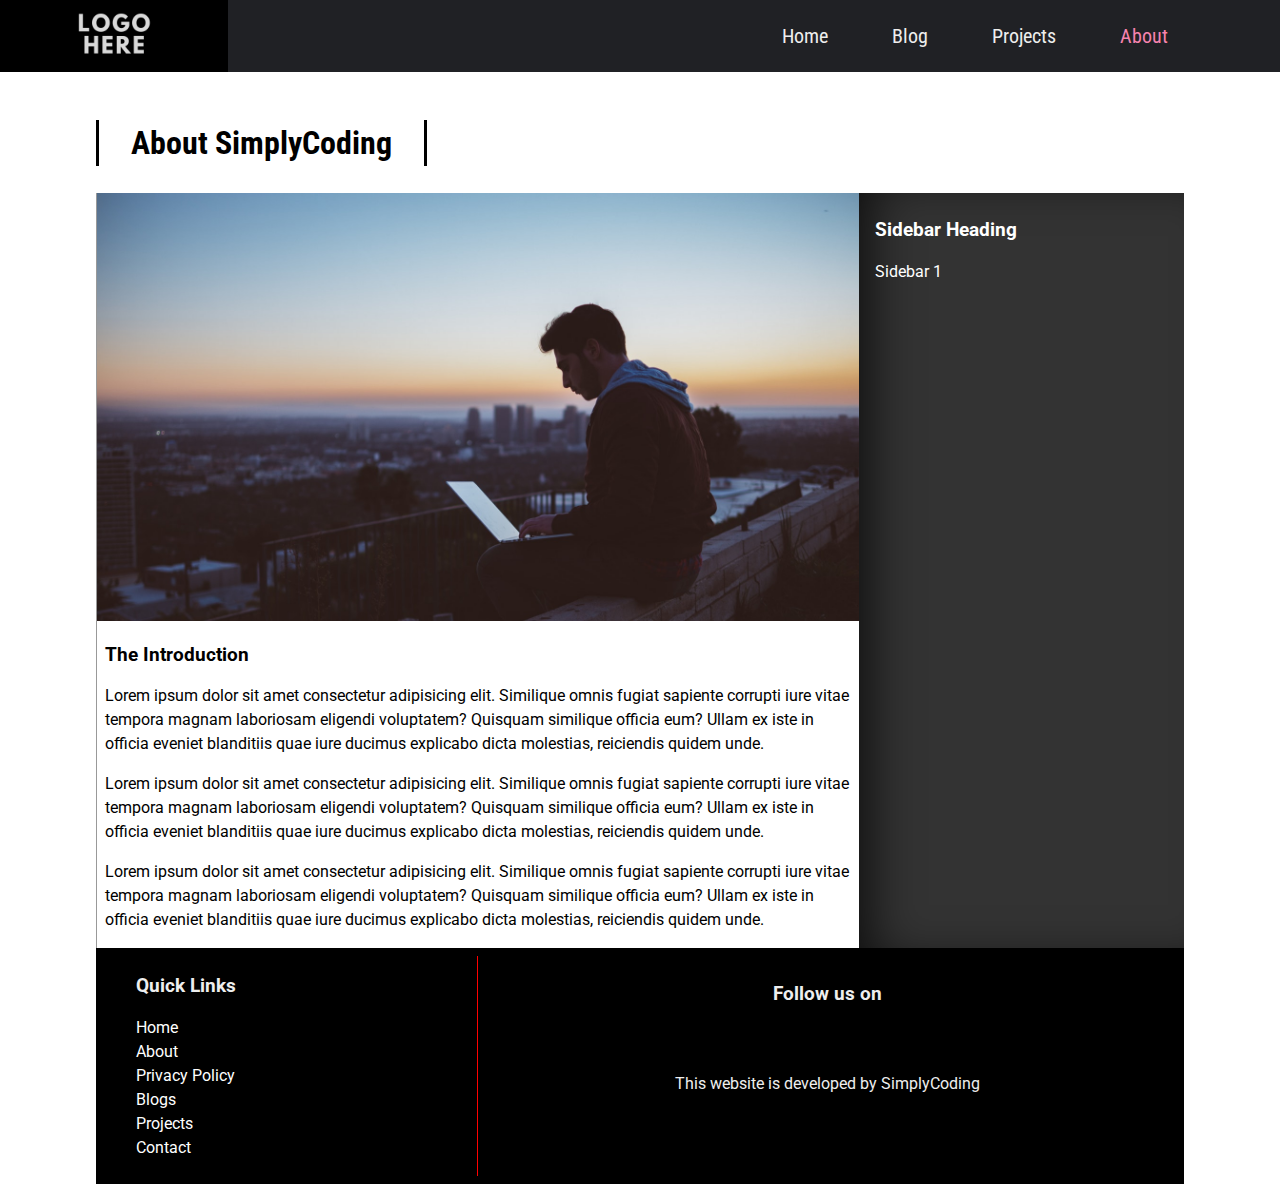
<file: Build a Website Design System/about.html>
<!DOCTYPE html>
<html lang="en">

<head>
  <meta charset="UTF-8">
  <meta name="viewport" content="width=device-width, initial-scale=1.0">
  <meta http-equiv="X-UA-Compatible" content="ie=edge">
  <link rel="stylesheet" href="https://use.fontawesome.com/releases/v5.1.0/css/all.css" integrity="sha384-lKuwvrZot6UHsBSfcMvOkWwlCMgc0TaWr+30HWe3a4ltaBwTZhyTEggF5tJv8tbt"
    crossorigin="anonymous">
  <link href="https://fonts.googleapis.com/css?family=Roboto|Roboto+Condensed|Roboto+Slab" rel="stylesheet">
  <link rel="stylesheet" href="styles.css">
  <title>SimplyCoding</title>
</head>

<body>
  <div id="slideout-menu">
      <ul>
          <li>
              <a href="index.html">Home</a>
          </li>
          <li>
              <a href="blogslist.html">Blog</a>
          </li>
          <li>
              <a href="blogslist.html">Projects</a>
          </li>
          <li>
              <a href="about.html">About</a>
          </li>
          <li>
              <input type="text" placeholder="Search Here">
          </li>
      </ul>
  </div>

  <nav>
      <div id="logo-img">
          <a href="#">
              <img src="./logo.png" alt="GTCoding Logo">
          </a>
      </div>
      <div id="menu-icon">
          <i class="fas fa-bars"></i>
      </div>
      <ul>
          <li>
              <a href="index.html">Home</a>
          </li>
          <li>
              <a href="blogslist.html">Blog</a>
          </li>
          <li>
              <a href="blogslist.html">Projects</a>
          </li>
          <li>
              <a class="active" href="about.html">About</a>
          </li>
          <li>
              <div id="search-icon">
                  <i class="fas fa-search"></i>
              </div>
          </li>
      </ul>
  </nav>

  <div id="searchbox">
      <input type="text" placeholder="Search Here">
  </div>

  <main>

    <h2 class="page-heading">About SimplyCoding</h2>
    <div id="post-container">
      <section id="blogpost">
        <div class="card">
          <div class="card-image">
            <img src="./1.jpg" alt="Card Image">
          </div>
          <div class="card-description">
            <h3>The Introduction</h3>
            <p>Lorem ipsum dolor sit amet consectetur adipisicing elit. Similique omnis fugiat sapiente corrupti iure vitae
              tempora magnam laboriosam eligendi voluptatem? Quisquam similique officia eum? Ullam ex iste in officia eveniet
              blanditiis quae iure ducimus explicabo dicta molestias, reiciendis quidem unde.</p>
            <p>Lorem ipsum dolor sit amet consectetur adipisicing elit. Similique omnis fugiat sapiente corrupti iure vitae
              tempora magnam laboriosam eligendi voluptatem? Quisquam similique officia eum? Ullam ex iste in officia eveniet
              blanditiis quae iure ducimus explicabo dicta molestias, reiciendis quidem unde.</p>
            <p>Lorem ipsum dolor sit amet consectetur adipisicing elit. Similique omnis fugiat sapiente corrupti iure vitae
              tempora magnam laboriosam eligendi voluptatem? Quisquam similique officia eum? Ullam ex iste in officia eveniet
              blanditiis quae iure ducimus explicabo dicta molestias, reiciendis quidem unde.</p>
          </div>
        </div>

      </section>

      <aside id="sidebar">
        <h3>Sidebar Heading</h3>
        <p>Sidebar 1</p>
      </aside>
    </div>

    <footer>
        <div id="left-footer">
            <h3>Quick Links</h3>
            <p>
                <ul>
                    <li>
                        <a href="index.html">Home</a>
                    </li>
                    <li>
                        <a href="about.html">About</a>
                    </li>
                    <li>
                        <a href="#">Privacy Policy</a>
                    </li>
                    <li>
                        <a href="blogslist.html">Blogs</a>
                    </li>
                    <li>
                        <a href="blogslist.html">Projects</a>
                    </li>
                    <li>
                        <a href="#">Contact</a>
                    </li>
                </ul>
            </p>
        </div>

        <div id="right-footer">
            <h3>Follow us on</h3>
            <div id="social-media-footer">
                <ul>
                    <li>
                        <a href="#">
                            <i class="fab fa-facebook"></i>
                        </a>
                    </li>
                    <li>
                        <a href="#">
                            <i class="fab fa-youtube"></i>
                        </a>
                    </li>
                    <li>
                        <a href="#">
                            <i class="fab fa-github"></i>
                        </a>
                    </li>
                </ul>
            </div>
            <p>This website is developed by SimplyCoding</p>
        </div>
    </footer>

  </main>
</body>

</html>
</file>
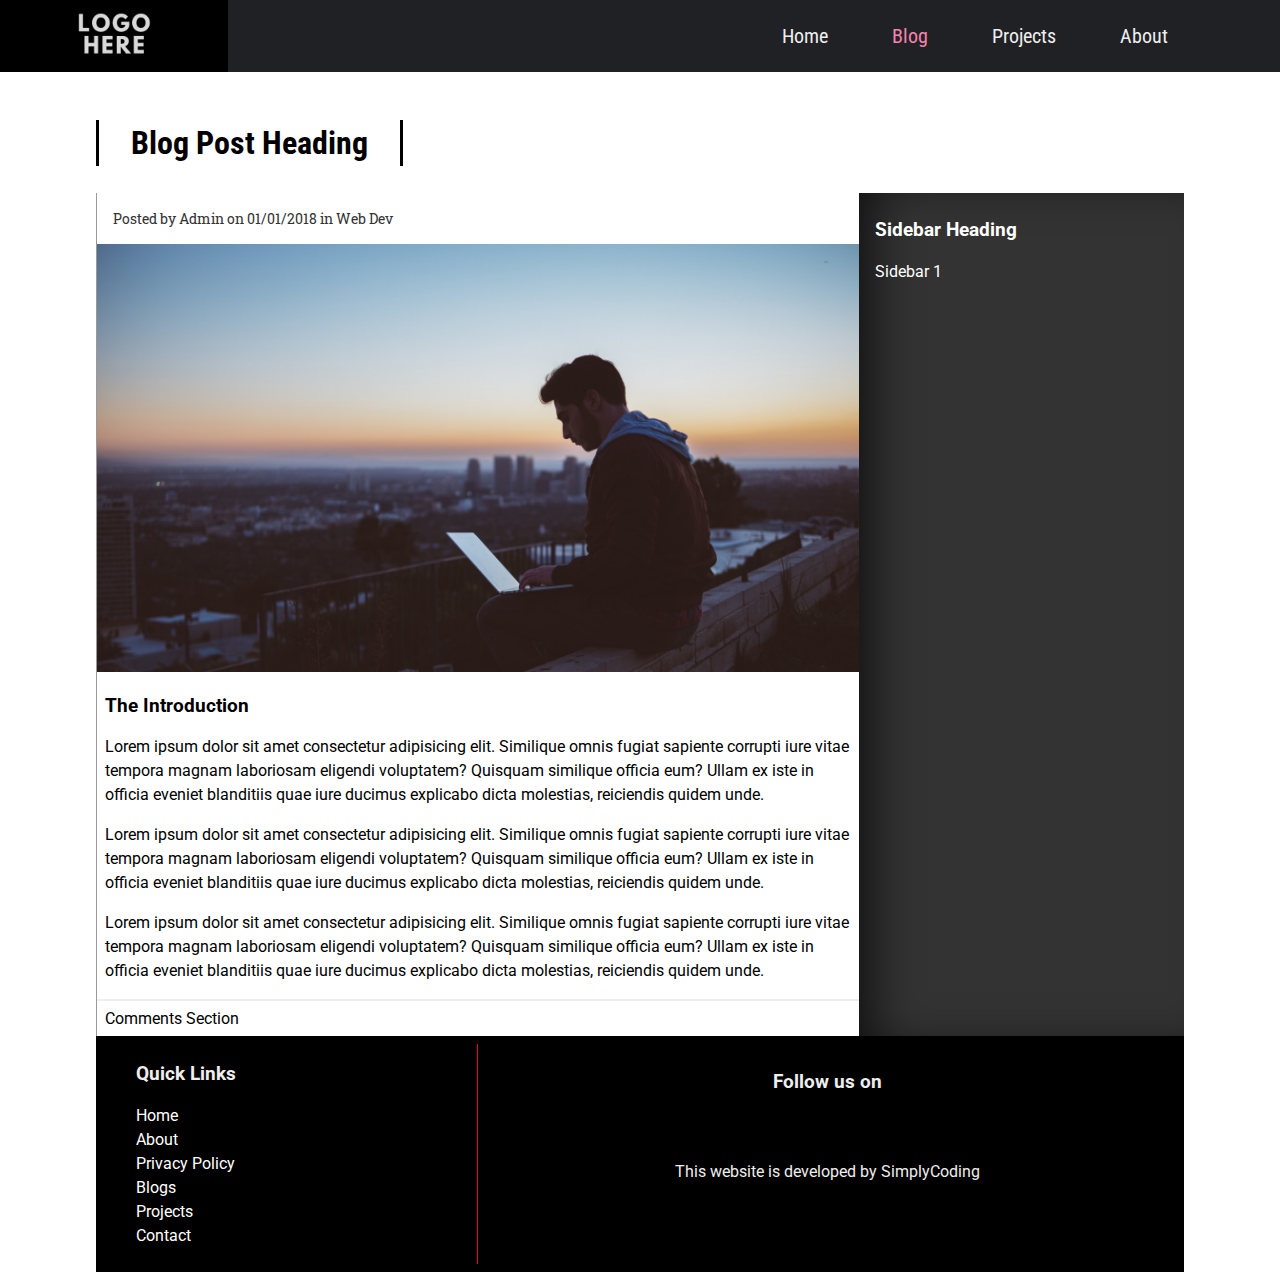
<file: Build a Website Design System/blogpost.html>
<!DOCTYPE html>
<html lang="en">

<head>
  <meta charset="UTF-8">
  <meta name="viewport" content="width=device-width, initial-scale=1.0">
  <meta http-equiv="X-UA-Compatible" content="ie=edge">
  <link rel="stylesheet" href="https://use.fontawesome.com/releases/v5.1.0/css/all.css" integrity="sha384-lKuwvrZot6UHsBSfcMvOkWwlCMgc0TaWr+30HWe3a4ltaBwTZhyTEggF5tJv8tbt"
    crossorigin="anonymous">
  <link href="https://fonts.googleapis.com/css?family=Roboto|Roboto+Condensed|Roboto+Slab" rel="stylesheet">
  <link rel="stylesheet" href="styles.css">
  <title>SimplyCoding</title>
</head>

<body>
  <div id="slideout-menu">
      <ul>
          <li>
              <a href="index.html">Home</a>
          </li>
          <li>
              <a  href="blogslist.html">Blog</a>
          </li>
          <li>
              <a href="blogslist.html">Projects</a>
          </li>
          <li>
              <a href="about.html">About</a>
          </li>
          <li>
              <input type="text" placeholder="Search Here">
          </li>
      </ul>
  </div>

  <nav>
      <div id="logo-img">
          <a href="#">
              <img src="./logo.png" alt="GTCoding Logo">
          </a>
      </div>
      <div id="menu-icon">
          <i class="fas fa-bars"></i>
      </div>
      <ul>
          <li>
              <a href="index.html">Home</a>
          </li>
          <li>
              <a class="active" href="blogslist.html">Blog</a>
          </li>
          <li>
              <a href="blogslist.html">Projects</a>
          </li>
          <li>
              <a href="about.html">About</a>
          </li>
          <li>
              <div id="search-icon">
                  <i class="fas fa-search"></i>
              </div>
          </li>
      </ul>
  </nav>

  <div id="searchbox">
      <input type="text" placeholder="Search Here">
  </div>

  <main>

    <h2 class="page-heading">Blog Post Heading</h2>
    <div id="post-container">
      <section id="blogpost">
        <div class="card">
          <div class="card-meta-blogpost">
            Posted by Admin on 01/01/2018 in
            <a href="#">Web Dev</a>
          </div>
          <div class="card-image">
            <img src="./1.jpg" alt="Card Image">
          </div>
          <div class="card-description">
            <h3>The Introduction</h3>
            <p>Lorem ipsum dolor sit amet consectetur adipisicing elit. Similique omnis fugiat sapiente corrupti iure vitae
              tempora magnam laboriosam eligendi voluptatem? Quisquam similique officia eum? Ullam ex iste in officia eveniet
              blanditiis quae iure ducimus explicabo dicta molestias, reiciendis quidem unde.</p>
            <p>Lorem ipsum dolor sit amet consectetur adipisicing elit. Similique omnis fugiat sapiente corrupti iure vitae
              tempora magnam laboriosam eligendi voluptatem? Quisquam similique officia eum? Ullam ex iste in officia eveniet
              blanditiis quae iure ducimus explicabo dicta molestias, reiciendis quidem unde.</p>
            <p>Lorem ipsum dolor sit amet consectetur adipisicing elit. Similique omnis fugiat sapiente corrupti iure vitae
              tempora magnam laboriosam eligendi voluptatem? Quisquam similique officia eum? Ullam ex iste in officia eveniet
              blanditiis quae iure ducimus explicabo dicta molestias, reiciendis quidem unde.</p>
          </div>
        </div>

        <div id="comments-section">
          Comments Section
        </div>
      </section>

      <aside id="sidebar">
        <h3>Sidebar Heading</h3>
        <p>Sidebar 1</p>
      </aside>
    </div>

    <footer>
        <div id="left-footer">
            <h3>Quick Links</h3>
            <p>
                <ul>
                    <li>
                        <a href="index.html">Home</a>
                    </li>
                    <li>
                        <a href="about.html">About</a>
                    </li>
                    <li>
                        <a href="#">Privacy Policy</a>
                    </li>
                    <li>
                        <a href="blogslist.html">Blogs</a>
                    </li>
                    <li>
                        <a href="blogslist.html">Projects</a>
                    </li>
                    <li>
                        <a href="#">Contact</a>
                    </li>
                </ul>
            </p>
        </div>

        <div id="right-footer">
            <h3>Follow us on</h3>
            <div id="social-media-footer">
                <ul>
                    <li>
                        <a href="#">
                            <i class="fab fa-facebook"></i>
                        </a>
                    </li>
                    <li>
                        <a href="#">
                            <i class="fab fa-youtube"></i>
                        </a>
                    </li>
                    <li>
                        <a href="#">
                            <i class="fab fa-github"></i>
                        </a>
                    </li>
                </ul>
            </div>
            <p>This website is developed by SimplyCoding</p>
        </div>
    </footer>

  </main>
</body>

</html>
</file>
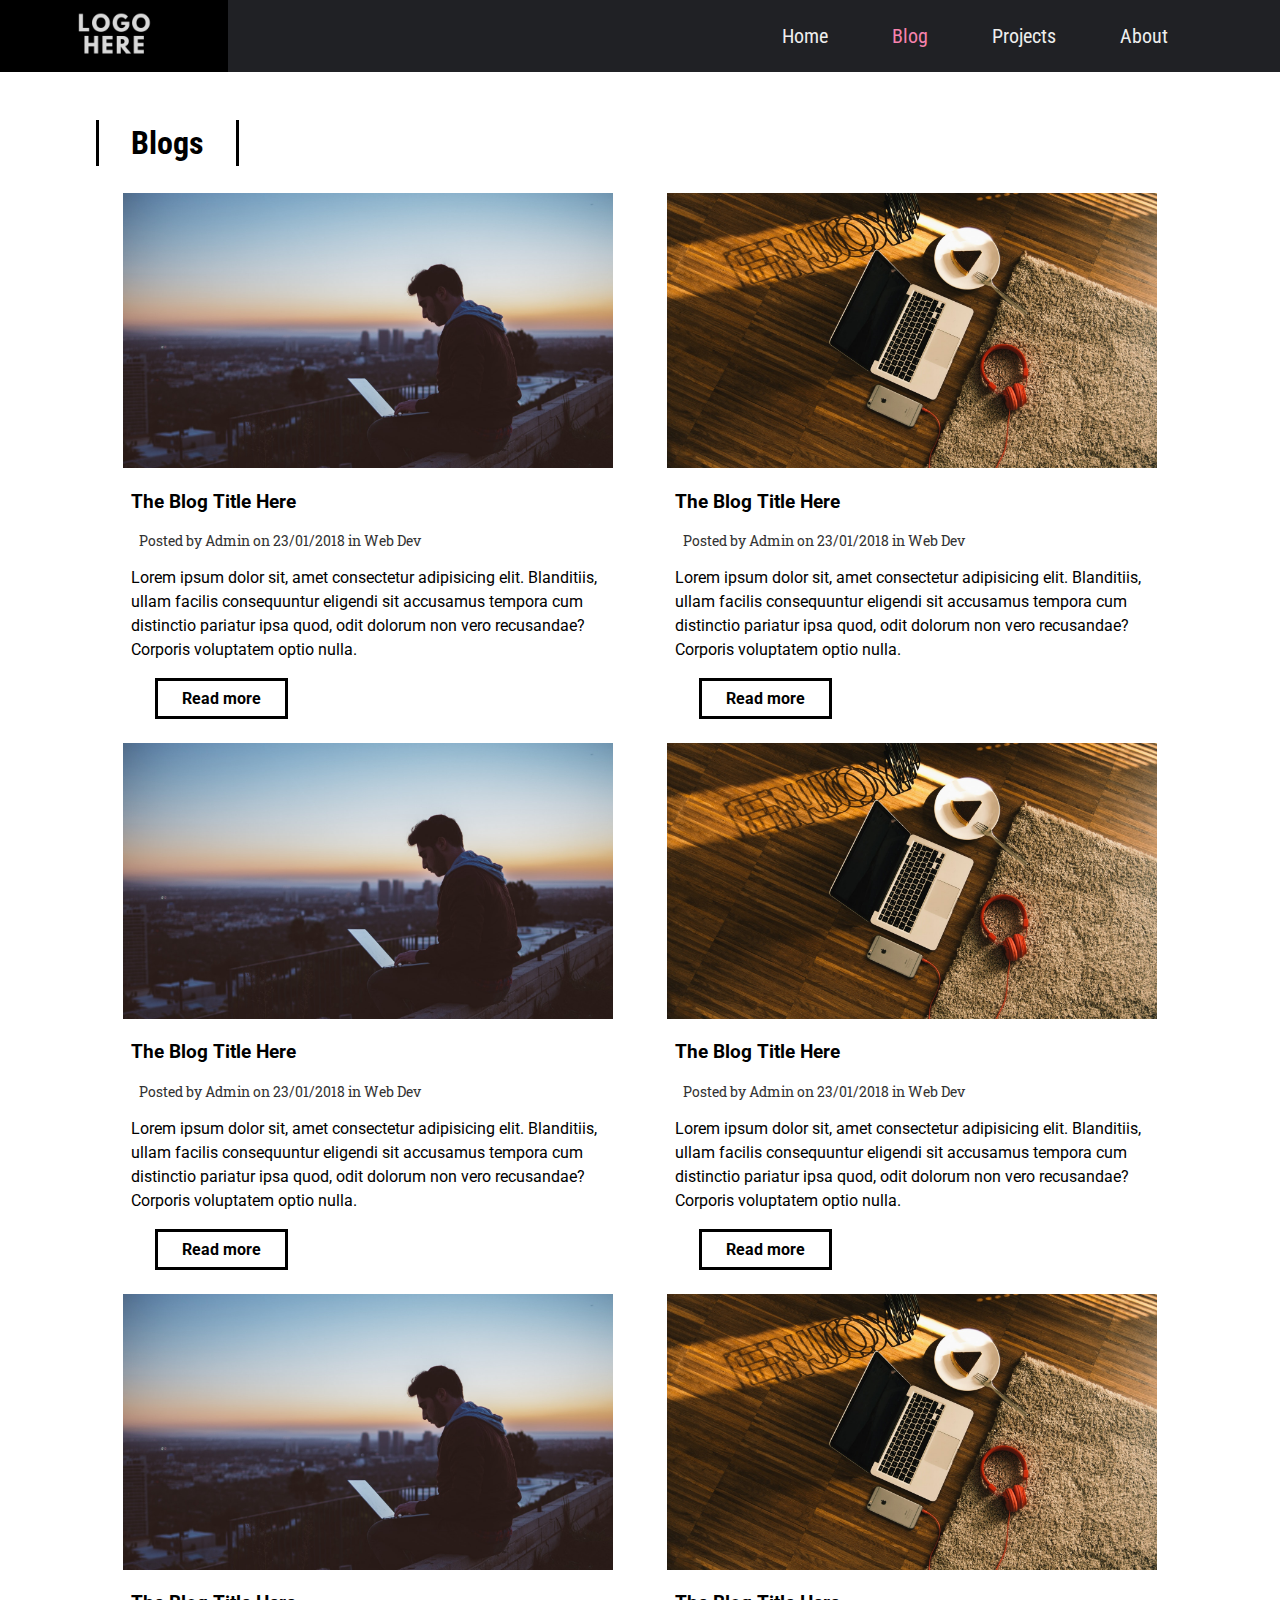
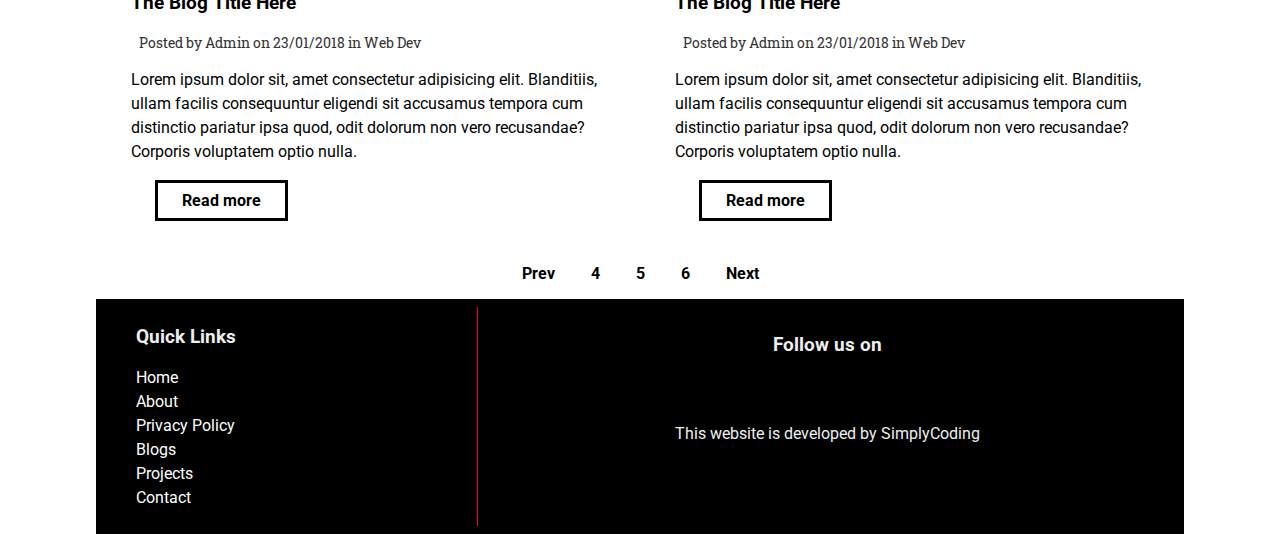
<file: Build a Website Design System/blogslist.html>
<!DOCTYPE html>
<html lang="en">

<head>
  <meta charset="UTF-8">
  <meta name="viewport" content="width=device-width, initial-scale=1.0">
  <meta http-equiv="X-UA-Compatible" content="ie=edge">
  <link rel="stylesheet" href="https://use.fontawesome.com/releases/v5.1.0/css/all.css" integrity="sha384-lKuwvrZot6UHsBSfcMvOkWwlCMgc0TaWr+30HWe3a4ltaBwTZhyTEggF5tJv8tbt"
    crossorigin="anonymous">
  <link href="https://fonts.googleapis.com/css?family=Roboto|Roboto+Condensed|Roboto+Slab" rel="stylesheet">
  <link rel="stylesheet" href="styles.css">
  <title>SimplyCoding</title>
</head>

<body>
  <div id="slideout-menu">
      <ul>
          <li>
              <a href="index.html">Home</a>
          </li>
          <li>
              <a href="blogslist.html">Blog</a>
          </li>
          <li>
              <a href="blogslist.html">Projects</a>
          </li>
          <li>
              <a href="about.html">About</a>
          </li>
          <li>
              <input type="text" placeholder="Search Here">
          </li>
      </ul>
  </div>

  <nav>
      <div id="logo-img">
          <a href="#">
              <img src="./logo.png" alt="GTCoding Logo">
          </a>
      </div>
      <div id="menu-icon">
          <i class="fas fa-bars"></i>
      </div>
      <ul>
          <li>
              <a href="index.html">Home</a>
          </li>
          <li>
              <a class="active" href="blogslist.html">Blog</a>
          </li>
          <li>
              <a href="blogslist.html">Projects</a>
          </li>
          <li>
              <a href="about.html">About</a>
          </li>
          <li>
              <div id="search-icon">
                  <i class="fas fa-search"></i>
              </div>
          </li>
      </ul>
  </nav>

  <div id="searchbox">
      <input type="text" placeholder="Search Here">
  </div>

  <main>
    <h2 class="page-heading">Blogs</h2>

    <section>
      <div class="card">
        <div class="card-image">
          <a href="blogpost.html">
            <img src="./1.jpg" alt="Card Image">
          </a>
        </div>

        <div class="card-description">
          <a href="blogpost.html">
            <h3>The Blog Title Here</h3>
          </a>
          <div class="card-meta">
            Posted by Admin on 23/01/2018 in
            <a href="#">Web Dev</a>
          </div>
          <p>
            Lorem ipsum dolor sit, amet consectetur adipisicing elit. Blanditiis, ullam facilis consequuntur eligendi sit accusamus tempora
            cum distinctio pariatur ipsa quod, odit dolorum non vero recusandae? Corporis voluptatem optio nulla.
          </p>
          <a href="blogpost.html" class="btn-readmore">Read more</a>
        </div>
      </div>

      <div class="card">
        <div class="card-image">
          <a href="#">
            <img src="./2.jpg" alt="Card Image">
          </a>
        </div>

        <div class="card-description">
          <a href="#">
            <h3>The Blog Title Here</h3>
          </a>
          <div class="card-meta">
            Posted by Admin on 23/01/2018 in
            <a href="#">Web Dev</a>
          </div>
          <p>
            Lorem ipsum dolor sit, amet consectetur adipisicing elit. Blanditiis, ullam facilis consequuntur eligendi sit accusamus tempora
            cum distinctio pariatur ipsa quod, odit dolorum non vero recusandae? Corporis voluptatem optio nulla.
          </p>
          <a href="#" class="btn-readmore">Read more</a>
        </div>
      </div>

      <div class="card">
        <div class="card-image">
          <a href="blogpost.html">
            <img src="./1.jpg" alt="Card Image">
          </a>
        </div>

        <div class="card-description">
          <a href="blogpost.html">
            <h3>The Blog Title Here</h3>
          </a>
          <div class="card-meta">
            Posted by Admin on 23/01/2018 in
            <a href="#">Web Dev</a>
          </div>
          <p>
            Lorem ipsum dolor sit, amet consectetur adipisicing elit. Blanditiis, ullam facilis consequuntur eligendi sit accusamus tempora
            cum distinctio pariatur ipsa quod, odit dolorum non vero recusandae? Corporis voluptatem optio nulla.
          </p>
          <a href="blogpost.html" class="btn-readmore">Read more</a>
        </div>
      </div>

      <div class="card">
        <div class="card-image">
          <a href="#">
            <img src="./2.jpg" alt="Card Image">
          </a>
        </div>

        <div class="card-description">
          <a href="#">
            <h3>The Blog Title Here</h3>
          </a>
          <div class="card-meta">
            Posted by Admin on 23/01/2018 in
            <a href="#">Web Dev</a>
          </div>
          <p>
            Lorem ipsum dolor sit, amet consectetur adipisicing elit. Blanditiis, ullam facilis consequuntur eligendi sit accusamus tempora
            cum distinctio pariatur ipsa quod, odit dolorum non vero recusandae? Corporis voluptatem optio nulla.
          </p>
          <a href="#" class="btn-readmore">Read more</a>
        </div>
      </div>

      <div class="card">
        <div class="card-image">
          <a href="blogpost.html">
            <img src="./1.jpg" alt="Card Image">
          </a>
        </div>

        <div class="card-description">
          <a href="blogpost.html">
            <h3>The Blog Title Here</h3>
          </a>
          <div class="card-meta">
            Posted by Admin on 23/01/2018 in
            <a href="#">Web Dev</a>
          </div>
          <p>
            Lorem ipsum dolor sit, amet consectetur adipisicing elit. Blanditiis, ullam facilis consequuntur eligendi sit accusamus tempora
            cum distinctio pariatur ipsa quod, odit dolorum non vero recusandae? Corporis voluptatem optio nulla.
          </p>
          <a href="blogpost.html" class="btn-readmore">Read more</a>
        </div>
      </div>

      <div class="card">
        <div class="card-image">
          <a href="#">
            <img src="./2.jpg" alt="Card Image">
          </a>
        </div>

        <div class="card-description">
          <a href="#">
            <h3>The Blog Title Here</h3>
          </a>
          <div class="card-meta">
            Posted by Admin on 23/01/2018 in
            <a href="#">Web Dev</a>
          </div>
          <p>
            Lorem ipsum dolor sit, amet consectetur adipisicing elit. Blanditiis, ullam facilis consequuntur eligendi sit accusamus tempora
            cum distinctio pariatur ipsa quod, odit dolorum non vero recusandae? Corporis voluptatem optio nulla.
          </p>
          <a href="#" class="btn-readmore">Read more</a>
        </div>
      </div>
    </section>

    <div class="pagination">
      <a href="#">Prev</a>
      <a href="#">4</a>
      <a href="#">5</a>
      <a href="#">6</a>
      <a href="#">Next</a>
    </div>

    <footer>
        <div id="left-footer">
            <h3>Quick Links</h3>
            <p>
                <ul>
                    <li>
                        <a href="index.html">Home</a>
                    </li>
                    <li>
                        <a href="about.html">About</a>
                    </li>
                    <li>
                        <a href="#">Privacy Policy</a>
                    </li>
                    <li>
                        <a href="blogslist.html">Blogs</a>
                    </li>
                    <li>
                        <a href="blogslist.html">Projects</a>
                    </li>
                    <li>
                        <a href="#">Contact</a>
                    </li>
                </ul>
            </p>
        </div>

        <div id="right-footer">
            <h3>Follow us on</h3>
            <div id="social-media-footer">
                <ul>
                    <li>
                        <a href="#">
                            <i class="fab fa-facebook"></i>
                        </a>
                    </li>
                    <li>
                        <a href="#">
                            <i class="fab fa-youtube"></i>
                        </a>
                    </li>
                    <li>
                        <a href="#">
                            <i class="fab fa-github"></i>
                        </a>
                    </li>
                </ul>
            </div>
            <p>This website is developed by SimplyCoding</p>
        </div>
    </footer>

  </main>
</body>

</html>
</file>
<file: Build a Website Design System/styles.css>
body {
    font-family: "Roboto", sans-serif;
    margin: 0;
  }
  
  h1 {
    padding: 8px;
    background: rgba(255, 0, 0, 0.8);
    border-radius: 8px;
    margin: 0;
    font-size: 64px;
    font-family: "Roboto Slab", serif;
  }
  
  p {
    line-height: 1.5;
  }
  
  main {
    margin: 0 auto;
  }
  
  a {
    text-decoration: none;
    color: black;
  }
  
  a:hover {
    text-decoration: underline;
  }
  
  /* Inputs */
  
  input,
  textarea {
    height: 32px;
    padding: 0 16px;
    font-family: "Roboto Condensed", sans-serif;
    font-size: 20px;
    border: none;
    box-shadow: inset 8px 3px 18px -4px rgba(0, 0, 0, 0.4);
  }
  
  input:focus,
  textarea:focus {
    outline: none;
  }
  
  /* Banner */
  
  #banner {
    height: 100vh;
    display: flex;
    align-items: center;
    justify-content: center;
    flex-direction: column;
    background: rgba(0, 0, 0, 0.2) url("img/3.jpg");
    background-size: cover;
    background-attachment: fixed;
    background-position: center;
    background-blend-mode: overlay;
    color: white;
  }
  
  #banner h3 {
    background: black;
    border-radius: 8px;
    padding: 0 24px;
    font-size: 24px;
  }
  
  /* Search Box */
  
  #searchbox {
    position: fixed;
    right: 0;
    top: 24px;
    width: 500px;
    pointer-events: none;
    z-index: 50;
    transition: 0.4s;
  }
  
  #searchbox input {
    height: 48px;
    width: 100%;
  }
  
  /* Navigation */
  
  nav {
    height: 72px;
    background: #202125;
    width: 100%;
    margin: 0;
    position: fixed;
    font-family: "Roboto Condensed", sans-serif;
    font-size: 20px;
    display: flex;
    justify-content: space-between;
    padding: 0 16px 0 0;
    box-sizing: border-box;
    z-index: 100;
  }
  
  nav a {
    padding: 0 32px;
    color: #eee;
    transition: 0.4s;
  }
  
  nav a:hover {
    text-decoration: none;
    color: red;
  }
  
  nav ul {
    display: flex;
    list-style: none;
    justify-content: space-around;
    align-items: center;
    height: 100%;
    margin: 0;
  }
  
  .active {
    color: #f783ae;
  }
  
  #logo-img {
    display: flex;
    height: 100%;
    background: #111;
    padding: 0 32px;
    align-items: center;
    color: white;
    transition: 0.4s;
  }
  
  #logo-img img {
    height: 100px;
  }
  
  #logo-img:hover {
    background: black;
  }
  
  #menu-icon {
    height: 100%;
    font-size: 28px;
    padding: 0 4px;
    color: #eee;
    display: none;
    align-items: center;
  }
  
  /* Search Icon */
  
  #search-icon {
    color: white;
    padding: 0 32px;
    cursor: pointer;
    transition: 0.4s;
  }
  
  #search-icon:hover {
    color: red;
  }
  
  /* Slideout Menu */
  
  #slideout-menu {
    display: none;
    background: #2d3436;
    z-index: 100;
    position: fixed;
    transition: 0.4s;
    margin-top: 72px;
    width: 100%;
    text-align: center;
    opacity:0;
    pointer-events:none;
  }
  
  #slideout-menu ul {
    list-style: none;
    padding: 0 32px;
  }
  
  #slideout-menu ul li {
    padding: 8px;
  }
  
  #slideout-menu a {
    font-family: "Roboto Condensed", sans-serif;
    font-size: 20px;
    color: white;
  }
  
  #slideout-menu input {
    width: 85%;
    padding: 8px;
    font-family: "Roboto Condensed", sans-serif;
    font-size: 20px;
    text-align: center;
  }
  
  /* Sections */
  
  section {
    display: flex;
    justify-content: space-around;
    flex-wrap: wrap;
  }
  
  .section-heading {
    font-size: 32px;
    font-family: "Roboto Condensed", sans-serif;
    border-left: 3px solid black;
    border-right: 3px solid black;
    transition: all 0.4s;
    display: inline-block;
    padding: 4px 32px;
  }
  
  .section-heading:hover {
    padding: 4px 48px;
    background: red;
  }
  
  /* Section Source */
  
  #section-source p {
    padding: 8px;
    text-align: center;
  }
  
  #section-source a {
    margin: 8px;
    text-align: center;
  }
  
  /* Card */
  
  .card-image {
    transition: 0.4s;
  }
  
  .card-image:hover {
    box-shadow: 0 10px 6px -6px #777;
  }
  
  .card .card-description {
    padding: 0 8px;
  }
  
  .card-meta-blogpost{
    color:#333;
    font-size:14px;
    padding: 16px;
    font-family:'Roboto Slab', serif;
  }
  
  .card-meta-blogpost a{
    color:#333;
  }
  
  /* Button Read more */
  
  .btn-readmore {
    padding: 8px 24px;
    border: 3px solid black;
    transition: 0.4s;
    display: inline-block;
    margin-bottom: 24px;
    margin-left: 24px;
    font-weight: bold;
    cursor: pointer;
    background: white;
  }
  
  .btn-readmore:hover {
    background: red;
    text-decoration: none;
    padding: 8px 64px 8px 24px;
    color: white;
  }
  
  /* Footer */
  
  footer {
    background: black;
    padding: 8px;
    color: #eee;
    display: flex;
  }
  
  footer a {
    color: white;
  }
  
  footer #left-footer {
    flex: 1;
    border-right: 1px solid red;
    padding-left: 32px;
  }
  
  footer #left-footer ul {
    padding: 0;
    list-style: none;
    line-height: 1.5;
  }
  
  footer #right-footer {
    flex: 2;
    padding: 8px;
    text-align: center;
  }
  
  footer #social-media-footer a .fa-facebook,
  footer #social-media-footer a .fa-youtube,
  footer #social-media-footer a .fa-github {
    color: white;
    transition: 0.4s;
  }
  
  footer #social-media-footer ul {
    display: flex;
    list-style: none;
    justify-content: center;
    padding: 0;
  }
  
  footer #social-media-footer ul li {
    font-size: 48px;
    padding: 16px;
    transition: 0.4s;
  }
  
  footer #social-media-footer ul li:hover a .fa-youtube {
    color: red;
  }
  
  footer #social-media-footer ul li:hover a .fa-facebook {
    color: #3b5998;
  }
  
  footer #social-media-footer ul li:hover a .fa-github {
    color: #bbb;
  }
  
  /* Blog List page */
  
  .page-heading{
    font-size:32px;
    font-family:'Roboto Condensed', sans-serif;
    border-left:3px solid black;
    border-right:3px solid black;
    transition: all 0.4s;
    display:inline-block;
    padding:4px 32px;
    margin-top: 120px;
  }
  
  .page-heading:hover{
    padding:4px 48px;
    background:red;
  }
  
  .card-meta{
    color:#333;
    font-size: 14px;
    padding-left:8px;
    font-family:'Roboto Slab', serif;
  }
  
  .card-meta a{
    color:#333;
  }
  
  /* Pagination */
  
  .pagination{
    padding:8px;
    text-align:center;
    font-weight:bold;
  }
  
  .pagination a{
    border-top: 3px solid white;
    display: inline-block;
    padding:8px 16px;
    transition:0.4s;
  }
  
  .pagination a:hover{
    text-decoration: none;
    border-top:3px solid black;
  }
  
  /* Single Blogpost */
  
  #post-container{
    display: flex;
  }
  
  #blogpost{
    display: flex;
    flex-direction:column;
    width:70%;
    border-left:1px solid #999;
  }
  
  #blogpost .card{
    width:100%;
  }
  
  #blogpost .card-image:hover{
    box-shadow: none;
  }
  
  /* Sidebar */
  
  #sidebar{
    background:#333;
    flex:1;
    padding: 8px 16px;
    color:white;
    box-shadow: inset 27px 0 51px -18px rgba(0,0,0,0.75);
  }
  
  /* Comments section */
  
  #comments-section{
    border-top: 2px solid #eee;
    padding:8px;
  }
  
  
  /* Media Queries */
  
  @media (max-width: 900px) {
    nav ul {
      display: none;
    }
  
    #menu-icon {
      display: flex;
    }
  
    #slideout-menu {
      display: block;
    }
  
    #searchbox {
      display: none;
    }
  
    #blogpost{
      width:100%;
      border-left:0;
    }
  
    #sidebar{
      display: none;
    }
  }
  
  @media (max-width: 719px) {
    main {
      width: 95%;
    }
  
    section {
      flex-direction: column;
    }
  
    .card,
    .card .card-image img {
      width: 100%;
    }
  
    footer {
      flex-direction: column;
      text-align: center;
    }
  
    footer #left-footer {
      flex: 1;
      border-right: 0;
      padding-left: 0;
    }
  
    footer #right-footer {
      background: #eee;
      color: black;
    }
  
    footer #right-footer a {
      color: black;
    }
  
    footer #social-media-footer a .fa-facebook,
    footer #social-media-footer a .fa-youtube,
    footer #social-media-footer a .fa-github {
      color: black;
      transition: 0.4s;
    }
  }
  
  @media (max-width: 600px) {
    main {
      width: 100%;
    }
  
    h1 {
      font-size: 48px;
    }
  
    #banner h3 {
      font-size: 20px;
    }
  
    .card {
      text-align: center;
    }
  
    #logo-img {
      padding: 0;
    }
  }
  
  @media (min-width: 720px) {
    main {
      width: 95%;
    }
    .card {
      width: 45%;
    }
    .card .card-image img {
      width: 100%;
    }
  }
  
  @media (min-width: 1200px) {
    main {
      width: 85%;
    }
  }
</file>
